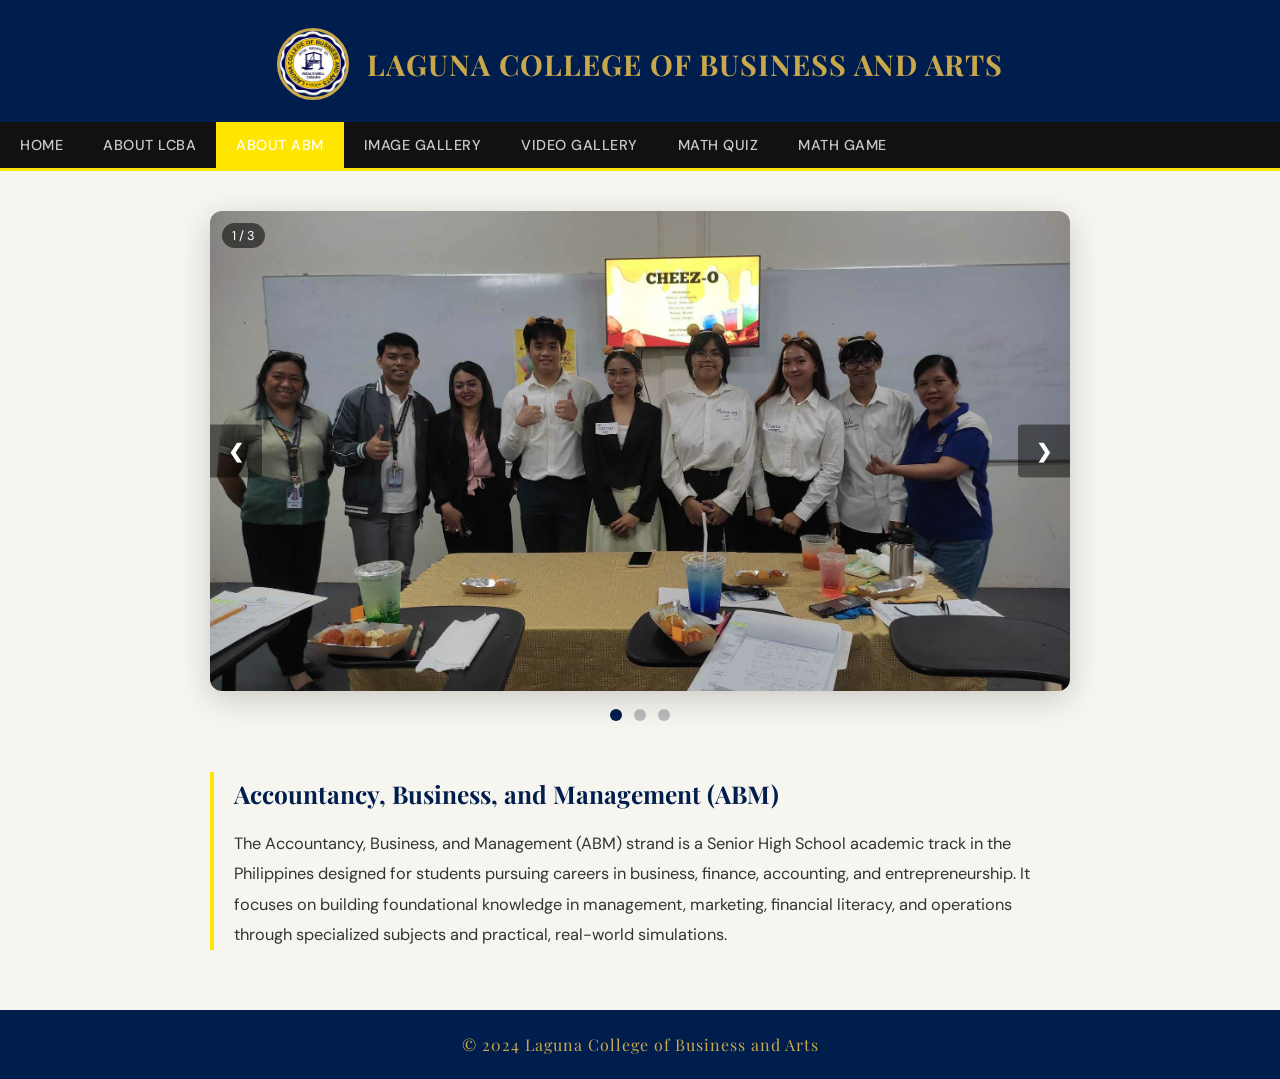
<file: pages/about_ABM.html>
<!DOCTYPE html>
<html lang="en">
<head>
  <meta charset="UTF-8">
  <meta name="viewport" content="width=device-width, initial-scale=1.0">
  <title>LCBA | ABM</title>
  <link rel="stylesheet" href="../styles/style.css">
</head>
<body>

<header class="site-header">
  <img src="../assets/icon/lcba.png" alt="LCBA Logo" width="72" height="72">
  <h1>LAGUNA COLLEGE OF BUSINESS AND ARTS</h1>
</header>

<nav class="topnav">
  <a href="../index.html">Home</a>
  <a href="about_LCBA.html">About LCBA</a>
  <a href="about_ABM.html" class="active">About ABM</a>
  <a href="image_Gallery.html">Image Gallery</a>
  <a href="video_Gallery.html">Video Gallery</a>
  <a href="quiz.html">Math Quiz</a>
  <a href="math_game.html">Math Game</a>
</nav>

<div class="page-content">

  <div class="slideshow-container" id="abmSlider">
    <div class="mySlides fade"><div class="numbertext">1 / 3</div><img src="../assets/image/ABM1.jpg" alt="ABM Students"></div>
    <div class="mySlides fade"><div class="numbertext">2 / 3</div><img src="../assets/image/ABM2.jpg" alt="ABM Class"></div>
    <div class="mySlides fade"><div class="numbertext">3 / 3</div><img src="../assets/image/ABM3.jpg" alt="ABM Activities"></div>
    <a class="prev" onclick="changeSlide('abm', -1)">&#10094;</a>
    <a class="next" onclick="changeSlide('abm', 1)">&#10095;</a>
  </div>
  <div class="dots-container" id="abm-dots">
    <span class="dot" onclick="goSlide('abm',1)"></span>
    <span class="dot" onclick="goSlide('abm',2)"></span>
    <span class="dot" onclick="goSlide('abm',3)"></span>
  </div>

  <div class="prose">
    <h2>Accountancy, Business, and Management (ABM)</h2>
    <p>The Accountancy, Business, and Management (ABM) strand is a Senior High School academic track in the Philippines designed for students pursuing careers in business, finance, accounting, and entrepreneurship. It focuses on building foundational knowledge in management, marketing, financial literacy, and operations through specialized subjects and practical, real-world simulations.</p>
  </div>

</div>

<footer class="site-footer">
  <p>© 2024 Laguna College of Business and Arts</p>
</footer>

<script src="../scripts/about_abm.js"></script>

</body>
</html>
</file>
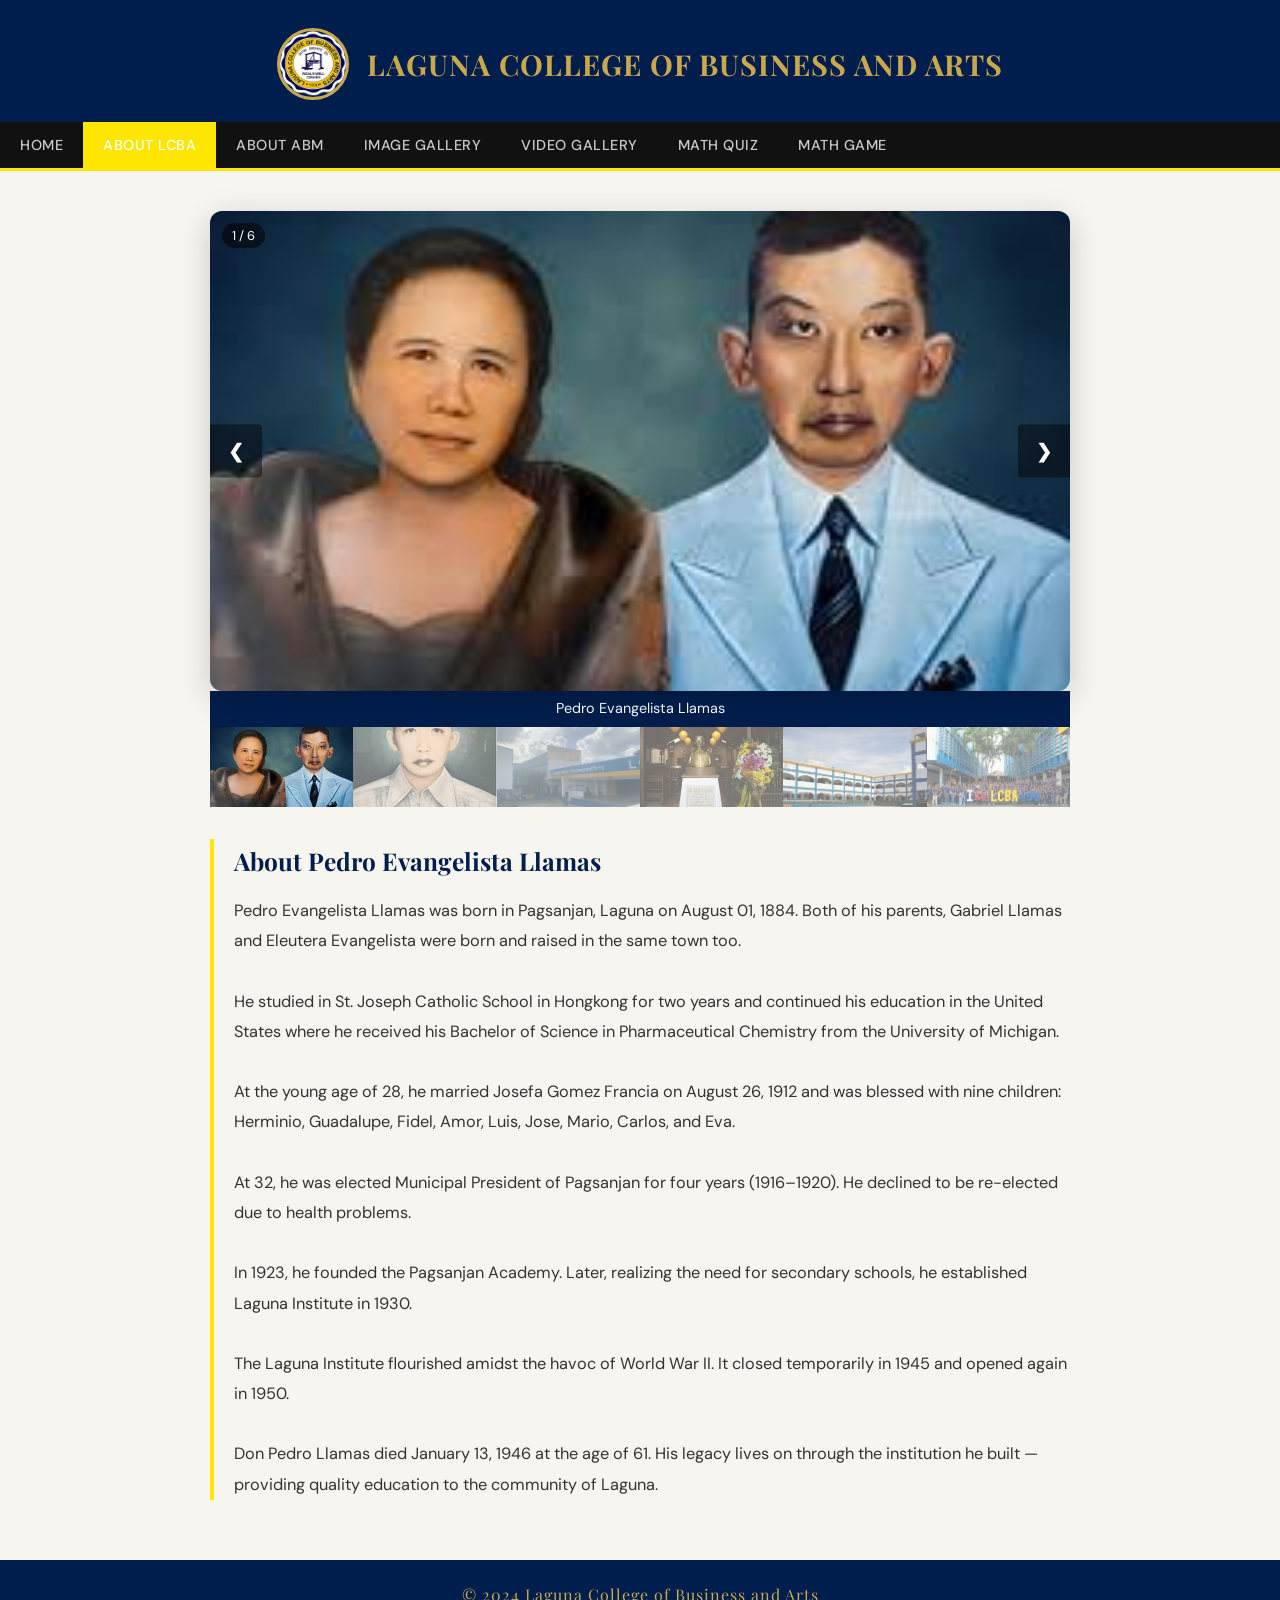
<file: pages/about_LCBA.html>
<!DOCTYPE html>
<html lang="en">
<head>
  <meta charset="UTF-8">
  <meta name="viewport" content="width=device-width, initial-scale=1.0">
  <title>LCBA | About</title>
  <link rel="stylesheet" href="../styles/style.css">
</head>
<body>

<header class="site-header">
  <img src="../assets/icon/lcba.png" alt="LCBA Logo" width="72" height="72">
  <h1>LAGUNA COLLEGE OF BUSINESS AND ARTS</h1>
</header>

<nav class="topnav">
  <a href="../index.html">Home</a>
  <a href="about_LCBA.html" class="active">About LCBA</a>
  <a href="about_ABM.html">About ABM</a>
  <a href="image_Gallery.html">Image Gallery</a>
  <a href="video_Gallery.html">Video Gallery</a>
  <a href="quiz.html">Math Quiz</a>
  <a href="math_game.html">Math Game</a>
</nav>

<div class="page-content">

  <div class="slideshow-container" id="lcbaSlider">
    <div class="mySlides fade"><div class="numbertext">1 / 6</div><img src="../assets/image/Llamas4.jpg" alt="Pedro Evangelista Llamas"></div>
    <div class="mySlides fade"><div class="numbertext">2 / 6</div><img src="../assets/image/Llamas.jpg" alt="Pedro Evangelista Llamas and His Wife"></div>
    <div class="mySlides fade"><div class="numbertext">3 / 6</div><img src="../assets/image/LCBA1.jpg" alt="LCBA"></div>
    <div class="mySlides fade"><div class="numbertext">4 / 6</div><img src="../assets/image/LCBA2.jpg" alt="LCBA"></div>
    <div class="mySlides fade"><div class="numbertext">5 / 6</div><img src="../assets/image/LCBA3.jpg" alt="LCBA"></div>
    <div class="mySlides fade"><div class="numbertext">6 / 6</div><img src="../assets/image/LCBA4.jpg" alt="LCBA"></div>
    <a class="prev" onclick="changeSlide('lcba', -1)">&#10094;</a>
    <a class="next" onclick="changeSlide('lcba', 1)">&#10095;</a>
  </div>
  <div class="caption-bar" id="lcba-caption"></div>
  <div class="thumb-row" id="lcba-thumbs">
    <img src="../assets/image/Llamas4.jpg" alt="Pedro Evangelista Llamas" onclick="goSlide('lcba',1)">
    <img src="../assets/image/Llamas.jpg" alt="Pedro Evangelista Llamas and His Wife" onclick="goSlide('lcba',2)">
    <img src="../assets/image/LCBA1.jpg" alt="LCBA" onclick="goSlide('lcba',3)">
    <img src="../assets/image/LCBA2.jpg" alt="LCBA" onclick="goSlide('lcba',4)">
    <img src="../assets/image/LCBA3.jpg" alt="LCBA" onclick="goSlide('lcba',5)">
    <img src="../assets/image/LCBA4.jpg" alt="LCBA" onclick="goSlide('lcba',6)">
  </div>

  <div class="prose">
    <h2>About Pedro Evangelista Llamas</h2>
    <p>Pedro Evangelista Llamas was born in Pagsanjan, Laguna on August 01, 1884. Both of his parents, Gabriel Llamas and Eleutera Evangelista were born and raised in the same town too.</p>
    <br>
    <p>He studied in St. Joseph Catholic School in Hongkong for two years and continued his education in the United States where he received his Bachelor of Science in Pharmaceutical Chemistry from the University of Michigan.</p>
    <br>
    <p>At the young age of 28, he married Josefa Gomez Francia on August 26, 1912 and was blessed with nine children: Herminio, Guadalupe, Fidel, Amor, Luis, Jose, Mario, Carlos, and Eva.</p>
    <br>
    <p>At 32, he was elected Municipal President of Pagsanjan for four years (1916–1920). He declined to be re-elected due to health problems.</p>
    <br>
    <p>In 1923, he founded the Pagsanjan Academy. Later, realizing the need for secondary schools, he established Laguna Institute in 1930.</p>
    <br>
    <p>The Laguna Institute flourished amidst the havoc of World War II. It closed temporarily in 1945 and opened again in 1950.</p>
    <br>
    <p>Don Pedro Llamas died January 13, 1946 at the age of 61. His legacy lives on through the institution he built — providing quality education to the community of Laguna.</p>
  </div>

</div>

<footer class="site-footer">
  <p>© 2024 Laguna College of Business and Arts</p>
</footer>

<script src="../scripts/about_lcba.js"></script>
</body>
</html>
</file>
<file: styles/style.css>
@import url('https://fonts.googleapis.com/css2?family=Playfair+Display:wght@700;900&family=DM+Sans:wght@300;400;500&display=swap');

:root {
  --navy: #001e4d;
  --yellow: #ffe600;
  --gold: #c9a84c;
  --light: #f7f5f0;
  --dark: #0a0a0a;
}

* { box-sizing: border-box; margin: 0; padding: 0; }

body {
  font-family: 'DM Sans', sans-serif;
  background: var(--light);
  color: var(--dark);
}

.site-header {
  background: var(--navy);
  color: #fff;
  text-align: center;
  padding: 28px 20px 22px;
  display: flex;
  align-items: center;
  justify-content: center;
  gap: 18px;
}
.site-header img { border-radius: 50%; border: 3px solid var(--gold); }
.site-header h1 {
  font-family: 'Playfair Display', serif;
  font-size: clamp(1.1rem, 3vw, 1.8rem);
  letter-spacing: 1px;
  color: var(--gold);
}

.topnav {
  background: #111;
  display: flex;
  flex-wrap: wrap;
  border-bottom: 3px solid var(--yellow);
}
.topnav a {
  color: #ccc;
  text-decoration: none;
  padding: 14px 20px;
  font-size: 0.9rem;
  font-weight: 500;
  letter-spacing: 0.5px;
  text-transform: uppercase;
  transition: background 0.2s, color 0.2s;
}
.topnav a:hover { background: var(--yellow); color: #fff; }
.topnav a.active { background: var(--yellow); color: #fff; }

.page-content {
  max-width: 900px;
  margin: 40px auto;
  padding: 0 20px;
}

.slideshow-container {
  position: relative;
  max-width: 100%;
  border-radius: 12px;
  overflow: hidden;
  box-shadow: 0 8px 32px rgba(0,0,0,0.18);
}
.mySlides { display: none; }
.mySlides img { width: 100%; display: block; max-height: 480px; object-fit: cover; }
.numbertext {
  position: absolute; top: 12px; left: 12px;
  background: rgba(0,0,0,0.55); color: #fff;
  padding: 4px 10px; border-radius: 20px; font-size: 0.8rem;
}
.prev, .next {
  cursor: pointer; position: absolute; top: 50%; transform: translateY(-50%);
  background: rgba(0,0,0,0.45); color: #fff;
  padding: 14px 18px; font-size: 1.2rem; font-weight: bold;
  border-radius: 4px; user-select: none; transition: background 0.2s;
  text-decoration: none;
}
.prev { left: 0; border-radius: 0 4px 4px 0; }
.next { right: 0; border-radius: 4px 0 0 4px; }
.prev:hover, .next:hover { background: rgba(0,0,0,0.85); }
.dots-container { text-align: center; padding: 14px 0; }
.dot {
  display: inline-block; width: 12px; height: 12px; margin: 0 4px;
  background: #bbb; border-radius: 50%; cursor: pointer;
  transition: background 0.3s;
}
.dot.active, .dot:hover { background: var(--navy); }
.fade { animation: fade 0.8s ease-in-out; }
@keyframes fade { from { opacity: 0.4; } to { opacity: 1; } }

.caption-bar {
  background: var(--navy); color: #fff;
  text-align: center; padding: 8px 16px; font-size: 0.9rem; min-height: 36px;
}
.thumb-row { display: flex; }
.thumb-row img {
  flex: 1; width: 16.66%; object-fit: cover; cursor: pointer;
  opacity: 0.55; transition: opacity 0.3s; max-height: 80px;
}
.thumb-row img:hover, .thumb-row img.active { opacity: 1; }

.prose {
  margin-top: 32px; line-height: 1.85;
  font-size: 1.02rem; color: #333;
  border-left: 4px solid var(--yellow);
  padding-left: 20px;
}
.prose h2 { font-family: 'Playfair Display', serif; color: var(--navy); margin-bottom: 12px; }

.site-footer {
  background: var(--navy);
  color: var(--gold);
  text-align: center;
  padding: 24px;
  font-family: 'Playfair Display', serif;
  font-size: 1rem;
  margin-top: 60px;
  letter-spacing: 1px;
}

.hero {
  min-height: 60vh;
  background: linear-gradient(135deg, var(--navy) 60%, #04305a 100%);
  display: flex; flex-direction: column;
  align-items: center; justify-content: center;
  text-align: center; padding: 60px 20px;
  position: relative; overflow: hidden;
}
.hero::before {
  content: '';
  position: absolute; inset: 0;
  background: repeating-linear-gradient(45deg, rgba(255,255,255,0.02) 0px, rgba(255,255,255,0.02) 1px, transparent 1px, transparent 40px);
}
.hero h2 {
  font-family: 'Playfair Display', serif;
  font-size: clamp(2rem, 6vw, 4rem);
  color: #fff; position: relative; z-index: 1;
  text-shadow: 0 4px 20px rgba(0,0,0,0.4);
}
.hero p {
  color: var(--gold); font-size: 1.1rem; margin-top: 16px;
  position: relative; z-index: 1; max-width: 500px;
}
.hero-cards {
  display: grid; grid-template-columns: repeat(auto-fit, minmax(180px, 1fr));
  gap: 20px; max-width: 900px; margin: 40px auto 0; padding: 0 20px;
}
.hero-card {
  background: #fff; border-radius: 12px;
  padding: 28px 20px; text-align: center;
  text-decoration: none; color: var(--navy);
  box-shadow: 0 4px 20px rgba(0,0,0,0.08);
  transition: transform 0.2s, box-shadow 0.2s;
  border-bottom: 4px solid var(--yellow);
}
.hero-card:hover { transform: translateY(-6px); box-shadow: 0 12px 32px rgba(0,0,0,0.15); }
.hero-card .icon { font-size: 2.2rem; margin-bottom: 10px; }
.hero-card h3 { font-family: 'Playfair Display', serif; font-size: 1.1rem; }

.video-grid {
  display: grid; grid-template-columns: repeat(auto-fit, minmax(280px, 1fr));
  gap: 24px; margin-top: 32px;
}
.video-grid video {
  width: 100%; border-radius: 10px;
  box-shadow: 0 4px 16px rgba(0,0,0,0.12);
}

.quiz-wrap {
  max-width: 640px; margin: 40px auto; padding: 0 20px 60px;
}
.quiz-card {
  background: #fff; border-radius: 16px;
  padding: 36px; box-shadow: 0 8px 32px rgba(0,0,0,0.1);
}
.quiz-header {
  display: flex; justify-content: space-between; align-items: center;
  margin-bottom: 24px;
}
.quiz-progress {
  font-size: 0.85rem; color: #777; font-weight: 500;
}
.progress-bar {
  width: 100%; height: 6px; background: #e8e8e8;
  border-radius: 3px; margin-bottom: 28px; overflow: hidden;
}
.progress-fill {
  height: 100%; background: var(--yellow);
  border-radius: 3px; transition: width 0.4s ease;
}
.quiz-question {
  font-family: 'Playfair Display', serif;
  font-size: 1.2rem; color: var(--navy);
  margin-bottom: 24px; line-height: 1.5;
}
.quiz-options { display: flex; flex-direction: column; gap: 12px; }
.quiz-btn {
  background: #fff; color: #333; border: 2px solid #ddd;
  padding: 14px 16px; border-radius: 8px;
  text-align: left; font-family: 'DM Sans', sans-serif;
  font-size: 0.95rem; cursor: pointer;
  transition: all 0.2s; font-weight: 500;
}
.quiz-btn:hover:not(:disabled) { border-color: var(--navy); background: #f0f3f9; }
.quiz-btn.correct { background: #d4f5e2; border-color: var(--yellow); color: #005c35; }
.quiz-btn.incorrect { background: #ffe0e0; border-color: #e04040; color: #7a0000; }
.quiz-btn:disabled { cursor: default; }
.quiz-next {
  display: none; margin-top: 24px;
  background: var(--navy); color: #fff;
  border: none; padding: 14px 32px;
  border-radius: 8px; cursor: pointer;
  font-size: 0.95rem; font-weight: 600;
  transition: background 0.2s; float: right;
}
.quiz-next:hover { background: var(--yellow); }
.quiz-score { text-align: center; padding: 20px 0; }
.quiz-score h2 { font-family: 'Playfair Display', serif; font-size: 1.8rem; color: var(--navy); }
.quiz-score p { color: #555; margin-top: 8px; }
.score-number { font-size: 3.5rem; font-weight: 900; color: var(--yellow); display: block; }
</file>
